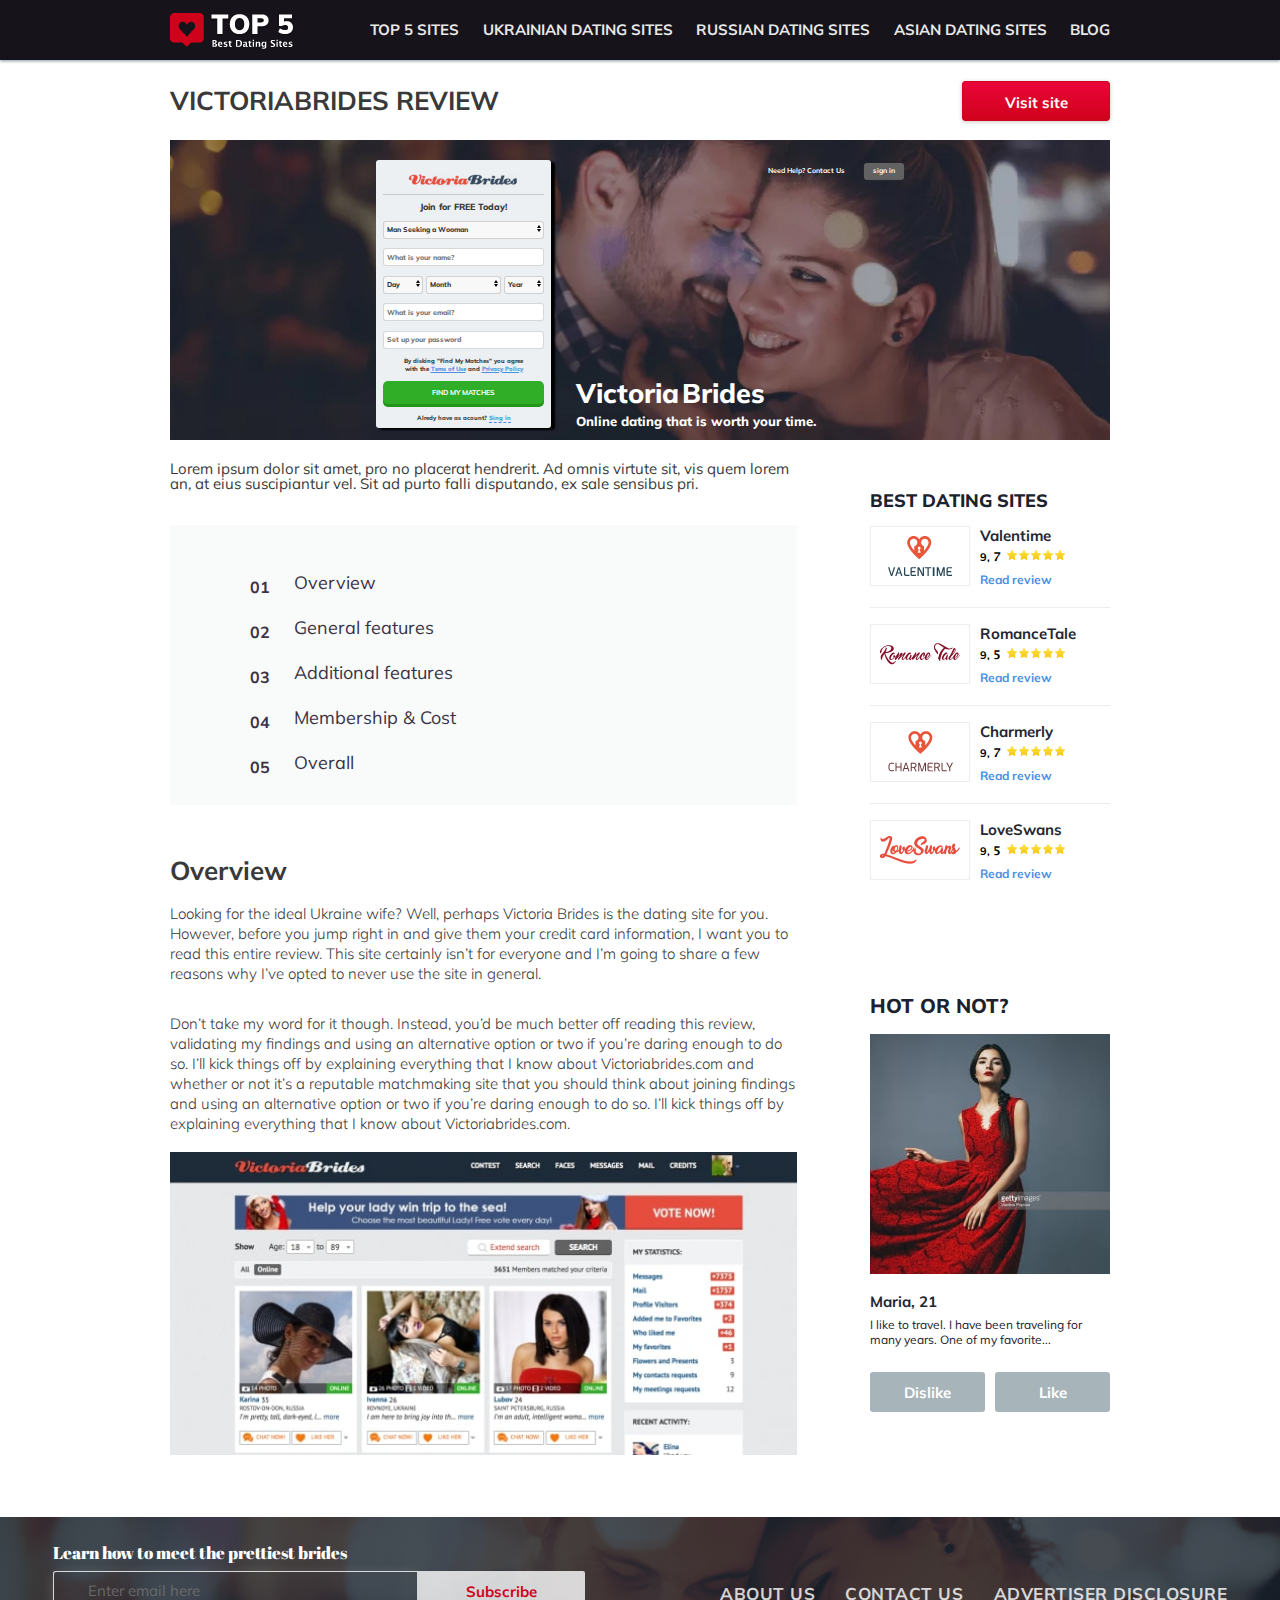
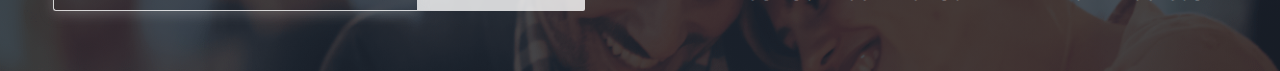
<file: index.html>
<!doctype html><html lang=en><head><meta charset=UTF-8><meta name=viewport content="width=device-width, initial-scale=1.0"><meta http-equiv=X-UA-Compatible content="ie=edge"><title>Document</title><link rel=stylesheet type=text/css href=./css/style.css><link rel=stylesheet type=text/css href=./css/fonts.css><link href="https://fonts.googleapis.com/css?family=Muli:300,400,700,800" rel=stylesheet><link href="https://fonts.googleapis.com/css?family=Abril+Fatface" rel=stylesheet></head><body><div class=wrap><header class=header><div class=container><div class=header__inner><span class="header__logo-box col-2"><i class=header__logo></i></span><nav class="nav col-10"><a href=# class=nav__link>TOP 5 SITES</a> <a href=# class=nav__link>UKRAINIAN DATING SITES</a> <a href=# class=nav__link>RUSSIAN DATING SITES</a> <a href=# class=nav__link>ASIAN DATING SITES</a> <a href=# class=nav__link>BLOG</a></nav><div class=burger><div class=burger__item></div><div class=burger__item></div><div class=burger__item></div></div></div></div></header><section class=review><div class=container><div class=review__inner-head><h3 class=review__headline>VICTORIABRIDES REVIEW</h3><a href=# class=review__btn>Visit site</a></div><div class=review__inner><div class="container container--review"><form class=form><figure class=form__figure><img src=images/logos/form_logo.png alt=logo class=form__logo></figure><h3 class=form__headline>Join for FREE Today!</h3><label class=form__label><select name=whom class=form__select><option value=1 class=form__option>Man Seeking a Wooman</option><option value=2 class=form__option>Lorem ipsum dolor.</option><option value=3 class=form__option>Lorem ipsum dolor sit amet.</option></select></label> <input type=text name=name class=form__input placeholder="What is your name?"><div class=form__inner><label class="form__label form__label--day"><select name=day id=DaySelect class=form__select><option class=form__option selected="" disabled="">Day</option></select></label> <label class="form__label form__label--month"><select name=month id=MonthSelect class=form__select><option class=form__option selected="" disabled="">Month</option></select></label> <label class="form__label form__label--year"><select name=year id=yearSelect class=form__select><option class=form__option selected="" disabled="">Year</option></select></label></div><input type=text class=form__input placeholder="What is your email?"> <input type=text class=form__input placeholder="Set up your password"><div class=form__agreement-box><p class=form__agreement>By disking "Find My Matches" you agree with the <a href=# class=form__agreement--link>Tems of Use</a> and <a href=# class=form__agreement--link>Privacy Policy</a></p></div><button class=form__btn>find my matches</button><div class=form__sign_in-box><p class=form__content>Alredy have as acount? <a href=# class=form__sing_in>Sing in</a></p></div></form><div class=review__box><div class=review__top-box><a href=# class=review__help>Need Help? Contact Us</a> <a href=# class=review__sign>sign in</a></div><div class=review__title-box><h5 class=review__title>Victoria Brides</h5><p class=review__sub-title>Online dating that is worth your time.</p></div></div></div></div><p class=review__content>Lorem ipsum dolor sit amet, pro no placerat hendrerit. Ad omnis virtute sit, vis quem lorem an, at eius suscipiantur vel. Sit ad purto falli disputando, ex sale sensibus pri.</p></div></section><div class=inner><div class=container><div class=inner__row><div class="inner__left col-8"><div class=list><div class=list__inner><ul class=list__ul><li class=list__li><span class=list__number>01</span> <span class=list__content>Overview</span></li><li class=list__li><span class=list__number>02</span> <span class=list__content>General features</span></li><li class=list__li><span class=list__number>03</span> <span class=list__content>Additional features</span></li><li class=list__li><span class=list__number>04</span> <span class=list__content>Membership & Cost</span></li><li class=list__li><span class=list__number>05</span> <span class=list__content>Overall</span></li></ul></div></div><section class=overview><h3 class=overview__headline>Overview</h3><p class="overview__content overview__content--padding">Looking for the ideal Ukraine wife? Well, perhaps Victoria Brides is the dating site for you. However, before you jump right in and give them your credit card information, I want you to read this entire review. This site certainly isn’t for everyone and I’m going to share a few reasons why I’ve opted to never use the site in general.</p><p class=overview__content>Don’t take my word for it though. Instead, you’d be much better off reading this review, validating my findings and using an alternative option or two if you’re daring enough to do so. I’ll kick things off by explaining everything that I know about Victoriabrides.com and whether or not it’s a reputable matchmaking site that you should think about joining findings and using an alternative option or two if you’re daring enough to do so. I’ll kick things off by explaining everything that I know about Victoriabrides.com.</p><figure class=overview__figure><img src=./images/portfolio/overview.jpg alt=img class=overview__img></figure></section></div><div class="inner__right col-3"><div class=rating><h3 class=rating__headline>BEST DATING SITES</h3><div class=rating__inner><figure class=rating__figure><i class="rating__logo rating__logo--vl"></i></figure><div class=rating__box><h5 class=rating__title>Valentime</h5><div class=rating__container><span class=rating__number>9, <span class="rating__number rating__number--grande">7</span></span><div class=rating__inner-star><i class=rating__star></i> <i class=rating__star></i> <i class=rating__star></i> <i class=rating__star></i> <i class=rating__star></i></div></div><a href=# class=rating__link>Read review</a></div></div><div class=rating__inner><figure class=rating__figure><i class="rating__logo rating__logo--rt"></i></figure><div class=rating__box><h5 class=rating__title>RomanceTale</h5><div class=rating__container><span class=rating__number>9, <span class="rating__number rating__number--grande">5</span></span><div class=rating__inner-star><i class=rating__star></i> <i class=rating__star></i> <i class=rating__star></i> <i class=rating__star></i> <i class=rating__star></i></div></div><a href=# class=rating__link>Read review</a></div></div><div class=rating__inner><figure class=rating__figure><i class="rating__logo rating__logo--ch"></i></figure><div class=rating__box><h5 class=rating__title>Charmerly</h5><div class=rating__container><span class=rating__number>9, <span class="rating__number rating__number--grande">7</span></span><div class=rating__inner-star><i class=rating__star></i> <i class=rating__star></i> <i class=rating__star></i> <i class=rating__star></i> <i class=rating__star></i></div></div><a href=# class=rating__link>Read review</a></div></div><div class=rating__inner><figure class=rating__figure><i class="rating__logo rating__logo--ls"></i></figure><div class=rating__box><h5 class=rating__title>LoveSwans</h5><div class=rating__container><span class=rating__number>9, <span class="rating__number rating__number--grande">5</span></span><div class=rating__inner-star><i class=rating__star></i> <i class=rating__star></i> <i class=rating__star></i> <i class=rating__star></i> <i class=rating__star></i></div></div><a href=# class=rating__link>Read review</a></div></div></div><section class=hot><h3 class=hot__headline>HOT OR NOT?</h3><figure class=hot__figure><img src=./images/portfolio/hot.jpg alt=img class=hot__img></figure><div class=hot__box><p class=hot__name>Maria, 21</p><p class=hot__about>I like to travel. I have been traveling for many years. One of my favorite...</p></div></section><div class=hot__inner-btn><button type=button class=hot__btn>Dislike</button> <button type=button class=hot__btn>Like</button></div></div></div></div></div><footer class=footer><div class="container container--footer"><div class=footer__inner><div class=footer__subscribe-box><h5 class=footer__headline>Learn how to meet the prettiest brides</h5><div class=footer__inner-input><input type=text class=footer__input placeholder="Enter email here"> <button class=footer__btn>Subscribe</button></div></div><nav class="footer__nav col-5"><a href=# class=footer__link>ABOUT US</a> <a href=# class=footer__link>CONTACT US</a> <a href=# class=footer__link>ADVERTISER DISCLOSURE</a></nav></div></div></footer></div><script src=./js/jquery-3.3.1.min.js></script><script src=./js/script.js></script></body></html>
</file>
